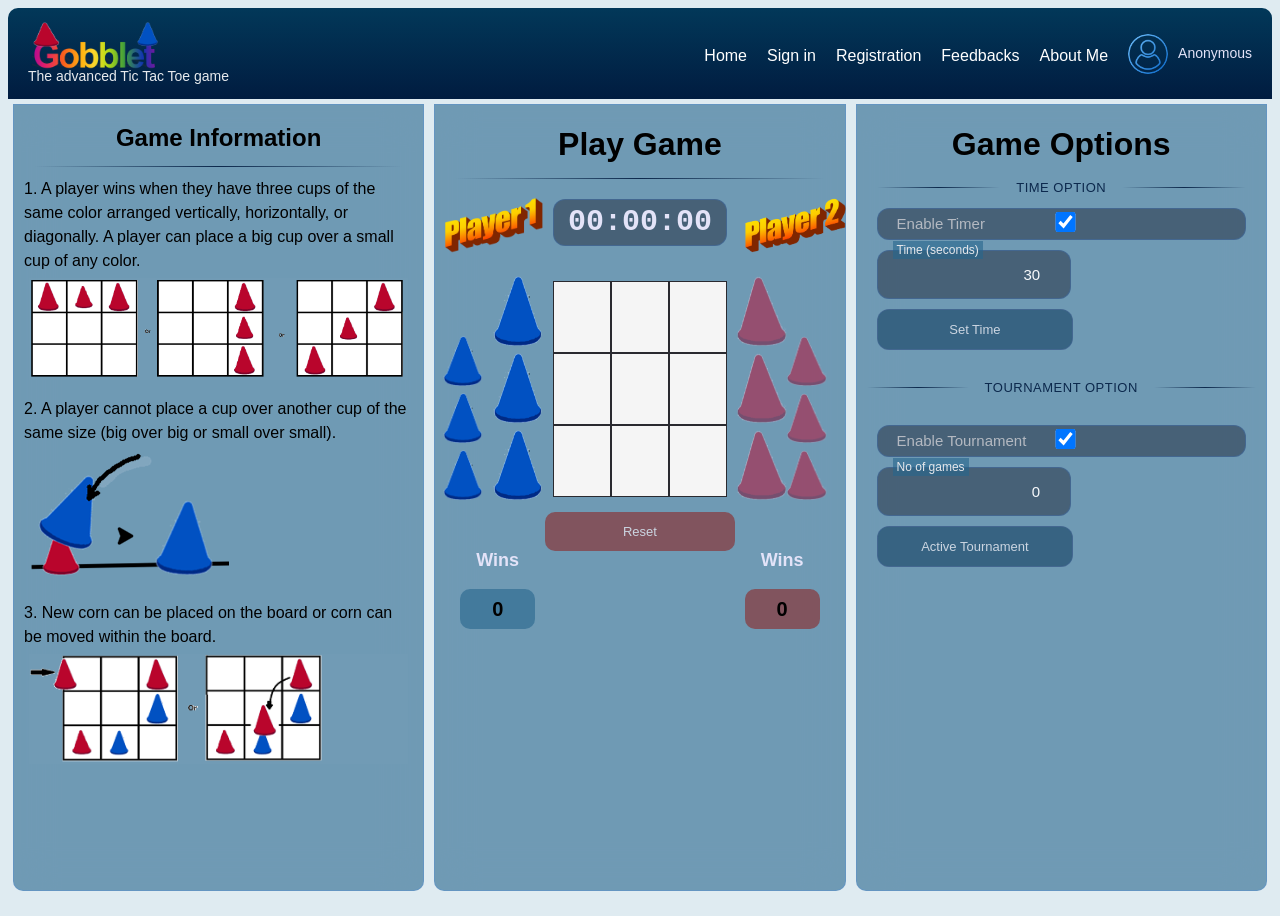
<file: index.html>
<!DOCTYPE html>
<html lang="en">

<head>
    <meta charset="utf-8">
    <meta name="viewport" content="width=device-width, initial-scale=1.0">
    <link rel="stylesheet" type="text/css" href="style.css">
</head>

<body class="p-unset">
    <nav class="nav">
        <div class="left">
            <div class="logo">
                <a href="index.html">
                    <img src="./img/logo.png" alt="Gobblet Logo" class="logo" />
                </a>
            </div>
            <main class="tagline">The advanced Tic Tac Toe game</main>
        </div>

        <ul class="menu">
            <li class="mt-2"><a href="index.html">Home</a></li>
            <li class="mt-2"><a href="sign-in.html">Sign in</a></li>
            <li class="mt-2"><a href="register.html">Registration</a></li>
            <li class="mt-2"><a href="feedback.html">Feedbacks</a></li>
            <li class="mt-2"><a href="about.html">About Me</a></li>
            <li>
                <span class="user-name">
                    <img src="./img/user.png" alt="user " class="user-icon" />
                    <span id="loggedUser">Anonymous</span>
                </span>
            </li>
        </ul>
    </nav>
    <div class="row">
        <div class="column column3 column1-sm">
            <section class="card p-2 card-height main-card">
                <header class="card-header m-1">
                    <h1 class="m-1">Game Information</h1>
                </header>
                <div class="separator m-2">
                    <div class="separator-line"></div>
                </div>
                <div class="card-body">
                    <article>
                        1. A player wins when they have three cups of the same color arranged vertically, horizontally,
                        or diagonally. A player can place a big cup over a small cup of any color.
                    </article>
                    <div class="m-1">
                        <img src="./img/info-1.png" alt="A player wins when they have three cups of the same color arranged vertically, horizontally,
                            or diagonally.
                            A player can place a big cup over a small cup of any color." class="img-info">
                    </div>
                    <article>
                        2. A player cannot place a cup over another cup of the same size (big over big or small over
                        small).
                    </article>
                    <div class="m-1">
                        <img src="./img/info-2.png" alt="A player cannot place a cup over another cup of the same size (big over big or small over
                            small)." />
                    </div>
                    <article>
                        3. New corn can be placed on the board or corn can be moved within the board.
                    </article>
                    <div class="m-1">
                        <img src="./img/info-3.png"
                            alt="New corn can be placed on the board or corn can be moved within the board."
                            class="img-info" />
                    </div>
                    </ul>
                </div>
            </section>
        </div>
        <div class="column column3 column1-sm">
            <div class="card p-2 card-height main-card">
                <header class="card-header m-1">
                    <h1 class="m-1">Play Game</h1>
                </header>
                <div class="separator m-2">
                    <div class="separator-line"></div>
                </div>
                <div class="row">
                    <div class="column4 d-flex align-end" style="position: relative !important;">
                        <img id="player1" src="./img/player1.png" alt="Player 1" class="img-player" />
                    </div>
                    <div class="column2">
                        <div class="field">
                            <div class="field-background text-center m-2">
                                <span class="time " id="timerValue">00:00:00</span>
                            </div>
                        </div>
                    </div>
                    <div class="column4 align-start">
                        <img id="player2" src="./img/player2.png" alt="Player 2" class="img-player" />
                    </div>
                </div>
                <div class="card-body">
                    <div class="row">
                        <div class="column4">
                            <div id="blue-pieces" class="img-container align-end" disabled>
                                <div id="blue-small-container">
                                    <img id="blue-small-1" src="./img/blue.png" alt="Player A" class="img-small blue" draggable="true" aria-valuetext = "x" />
                                    <img id="blue-small-2" src="./img/blue.png" alt="Player A" class="img-small blue" draggable="true" aria-valuetext = "x" />
                                    <img id="blue-small-3" src="./img/blue.png" alt="Player A" class="img-small blue" draggable="true" aria-valuetext = "x" />
                                </div>
                                <div id="blue-big-container">
                                    <img id="blue-big-1" src="./img/blue.png" alt="Player A" class="img-big blue" draggable="true" aria-valuetext="X" />
                                    <img id="blue-big-2" src="./img/blue.png" alt="Player A" class="img-big blue" draggable="true" aria-valuetext="X" />
                                    <img id="blue-big-3" src="./img/blue.png" alt="Player A" class="img-big blue" draggable="true" aria-valuetext="X" />
                                </div>

                            </div>
                        </div>
                        <div class="column2">
                            <div class="game-container">
                                <div class="row">
                                    <div class="game-item"></div>
                                    <div class="game-item"></div>
                                    <div class="game-item"></div>
                                </div>
                                <div class="row">
                                    <div class="game-item"></div>
                                    <div class="game-item"></div>
                                    <div class="game-item"></div>
                                </div>
                                <div class="row">
                                    <div class="game-item"></div>
                                    <div class="game-item"></div>
                                    <div class="game-item"></div>
                                </div>
                            </div>
                        </div>
                        <div class="column4">
                            <div id="red-pieces" class="img-container align-start">
                                <div id="red-big-container">
                                    <img id="red-big-1" src="./img/red.png" alt="Player A" class="img-big red" draggable="true" aria-valuetext="O" />
                                    <img id="red-big-2" src="./img/red.png" alt="Player A" class="img-big red" draggable="true" aria-valuetext="O" />
                                    <img id="red-big-3" src="./img/red.png" alt="Player A" class="img-big red" draggable="true" aria-valuetext="O" />
                                </div>
                                <div id="red-small-container">
                                    <img id="red-small-1" src="./img/red.png" alt="Player A" class="img-small red" draggable="true" aria-valuetext = "o" />
                                    <img id="red-small-2" src="./img/red.png" alt="Player A" class="img-small red" draggable="true" aria-valuetext = "o" />
                                    <img id="red-small-3" src="./img/red.png" alt="Player A" class="img-small red" draggable="true" aria-valuetext = "o" />
                                </div>

                            </div>
                        </div>
                    </div>
                </div>
                <div class="row m-1">
                    <div class="column4">
                        <div class="row">
                            <h5 class="column1 win">Wins</h5>
                        </div>
                        <div class="row">
                            <span id="player1Count" class="win-count bg-blue ">0</span>
                        </div>
                    </div>
                    <div class="column2">
                        <button id="btnReset" type="button" class="signin bg-red">
                            <span>Reset</span>
                        </button>
                    </div>
                    <div class="column4">
                        <div class="row">
                            <h5 class="column1 win">Wins</h5>
                        </div>
                        <div class="row">
                            <span id="player2Count" class="win-count bg-red">0</span>
                        </div>
                    </div>
                </div>
                <div id="winingImg-container" class="row m-2 display-none">
                    <div class="column1 text-center">
                        <img src="./img/winner.png" alt="Winner" class="img-winner" />
                    </div>
                </div>
                <audio id="winingSound">
                    <source src="./assets/audio/win.mp3" type="audio/mpeg">
                </audio>
            </div>
        </div>
        <div class="column column3 column1-sm">
            <div class="card p-2 card-height main-card">
                <header class="card-header m-1">
                    <h1 class="m-1">Game Options</h1>
                </header>
                <div class="card-body">
                    <div class="separator m-2">
                        <div class="separator-line"></div>
                        <span class="separator-text">Time Option</span>
                        <div class="separator-line"></div>
                    </div>
                    <div class="field m-2">
                        <div class="field-background">
                            <label for="chkTimeOption"> Enable Timer </label>
                            <input id="chkTimeOption" type="checkbox" value="Enable Timer" checked />
                        </div>
                    </div>
                    <div class="field w-50 m-2">
                        <div class="field-background">
                            <input type="number" id="timeValue" name="timeValue" required autocomplete="timeValue"
                                placeholder="Time Value" value="30">
                            <label for="timeValue">Time (seconds)</label>
                        </div>
                    </div>

                    <div class="field-background w-50 m-2">
                        <button id="btnSetTime" type="button" class="signin">
                            <span>Set Time</span>
                        </button>
                    </div>
                    <div class="separator">
                        <div class="separator-line"></div>
                        <span class="separator-text">Tournament Option</span>
                        <div class="separator-line"></div>
                    </div>
                    <div class="field m-2">
                        <div class="field-background">
                            <label for="chkTournamentOption"> Enable Tournament </label>
                            <input id="chkTournamentOption" type="checkbox" value="Enable Tournament" checked />
                        </div>
                    </div>
                    <div class="field w-50 m-2">
                        <div class="field-background">
                            <input type="number" id="TournamentValue" name="TournamentValue" required
                                autocomplete="TournamentValue" placeholder="Tournament Value" value="0">
                            <label for="TournamentValue">No of games</label>
                        </div>
                    </div>
                    <div class="field-background w-50 m-2">
                        <button id="btnActiveTournament" type="button" class="signin">
                            <span>Active Tournament</span>
                        </button>
                    </div>

                </div>
            </div>
        </div>
    </div>
    <script src="js/gobblet.js"></script>
    <script src="js/main.js"></script>
</body>

</html>
</file>
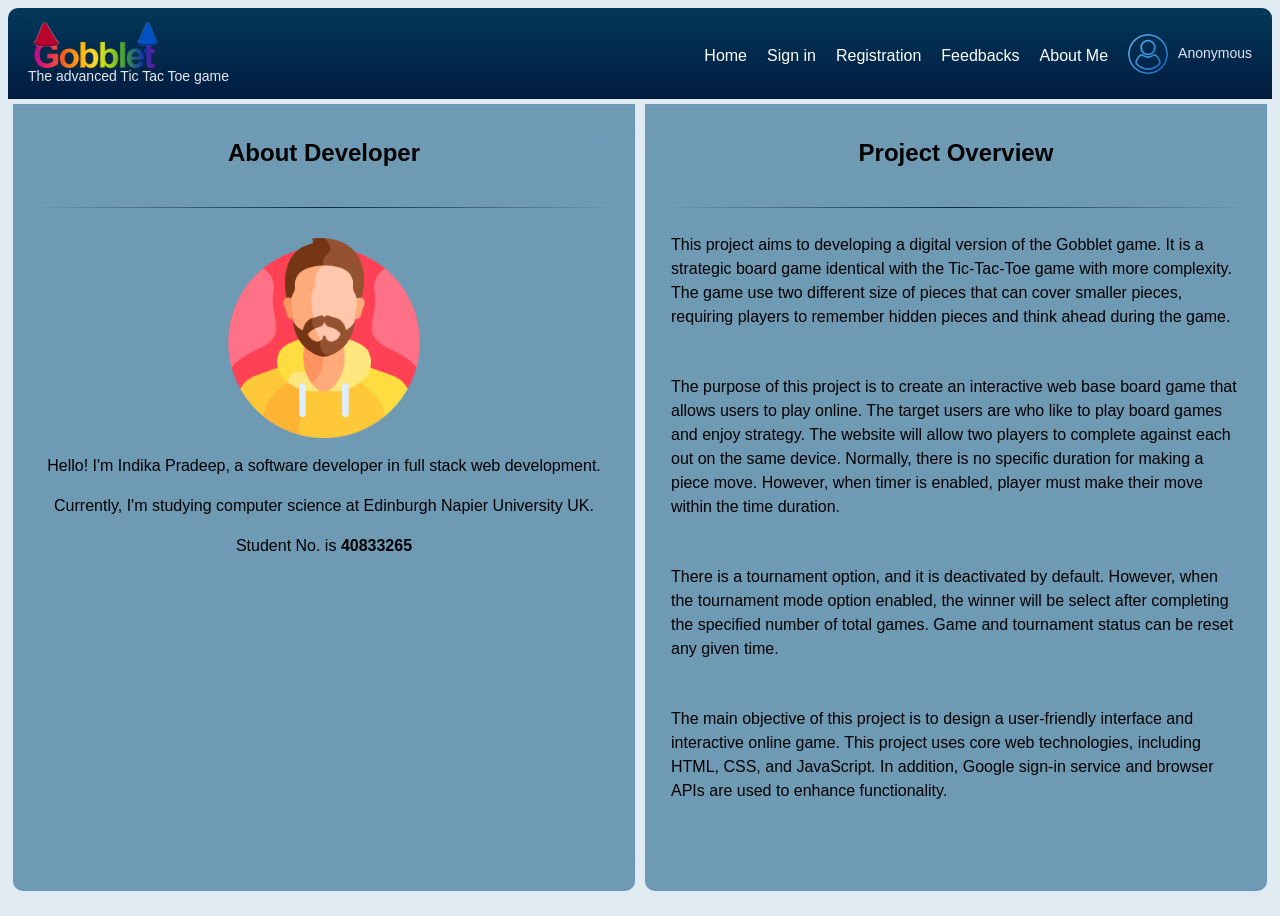
<file: about.html>
<!DOCTYPE html>
<html lang="en">

<head>
    <meta charset="UTF-8">
    <meta name="viewport" content="width=device-width, initial-scale=1.0">
    <link rel="stylesheet" type="text/css" href="style.css" />
    <title>About</title>
</head>

<body class="p-unset">
    <nav class="nav">
        <div class="left">
            <div class="logo">
                <a href="index.html">
                    <img src="./img/logo.png" alt="Gobblet Logo" class="logo" />
                </a>
            </div>
            <main class="tagline">The advanced Tic Tac Toe game</main>
        </div>

        <ul class="menu">
            <li class="mt-2"><a href="index.html">Home</a></li>
            <li class="mt-2"><a href="sign-in.html">Sign in</a></li>
            <li class="mt-2"><a href="register.html">Registration</a></li>
            <li class="mt-2"><a href="feedback.html">Feedbacks</a></li>
            <li class="mt-2"><a href="about.html">About Me</a></li>
            <li>
                <span class="user-name">
                    <img src="./img/user.png" alt="user " class="user-icon" />
                    Anonymous
                </span>
            </li>
        </ul>
    </nav>
    <div class="row">
        <div class="column2">
            <section class="card p-2 card-height main-card">
                <header class="card-header">
                    <h1>About Developer</h1>
                </header>
                <div class="separator m-2">
                    <div class="separator-line"></div>
                </div>
                <div class="d-flex center">
                <img src="./img/dev.png" alt="About Image" class="about-image">
                </div>
                <p class="text-center">Hello! I'm Indika Pradeep, a software developer in full stack web development.
                </p>
                <p class="text-center"> Currently, I'm studying computer science at Edinburgh Napier University UK. </p>
                <p class="text-center"> Student No. is <b>40833265</b></p>
            </section>
        </div>
        <div class="column2">
            <section class="card p-2 card-height main-card">
                <header class="card-header">
                    <h1>Project Overview</h1>
                </header>
                <div class="separator m-2">
                    <div class="separator-line"></div>
                </div>
                <main class="card-body">
                    <p class="p-reset p-3">This project aims to developing a digital version of the Gobblet game.
                        It is a strategic board game identical with the Tic-Tac-Toe game with more complexity.
                        The game use two different size of pieces that can cover smaller pieces, requiring players to
                        remember
                        hidden pieces and think ahead during the game.
                    </p>
                </main>
                <p class="p-3">
                    The purpose of this project is to create an interactive web base board game that allows users to
                    play online.
                    The target users are who like to play board games and enjoy strategy.
                    The website will allow two players to complete against each out on the same device. Normally, there
                    is no
                    specific duration for making a piece move. However, when timer is enabled, player must make their
                    move within
                    the time duration. </p>
                <p class="p-3"> There is a tournament option, and it is deactivated by default. However, when the tournament mode
                    option enabled,
                    the winner will be select after completing the specified number of total games. Game and tournament
                    status
                    can be reset any given time. </p>
                <p class="p-3"> The main objective of this project is to design a user-friendly interface and interactive online
                    game.
                    This project uses core web technologies, including HTML, CSS, and JavaScript. In addition, Google
                    sign-in service
                    and browser APIs are used to enhance functionality.
            </section>
        </div>
    </div>
</body>

</html>
</file>
<file: style.css>
body {
    font-family: -apple-system, BlinkMacSystemFont, 'Segoe UI', Roboto, 'Inter', sans-serif;
    background: rgba(151, 189, 211, 0.3);
    min-height: 100vh;
    padding: 20px;
    line-height: 1.5;
    position: relative;
    overflow: hidden;
}

.body {
    display: flex;
    align-items: center;
    justify-content: center;
}

.center {
    align-items: center;
    justify-content: center;
}

.login-container {
    width: 100%;
    max-width: 420px;
    position: relative;
}

.row {
    display: flex;
    flex-wrap: wrap;
    margin: 0px;
    padding: 0px;
}

.column {
    margin: 0px;
    padding: 0px;
}

.column1 {
    width: 100%;
}

.column2 {
    width: 50%;
}

.column3 {
    width: 33.33%;
}

.column4 {
    width: 25%;
}

.nav {
    background: linear-gradient(to bottom, #023859, #011C40);
    padding: 12px 20px;
    display: flex;
    align-items: center;
    justify-content: space-between;
    color: white;
    border-radius: 10px 10px 0px 0px;
}

.main-card {
    border-radius: 0px 0px 10px 10px !important;
}

.left {
    display: flex;
    flex-direction: column;
}

.tagline {
    font-size: 14px;
    opacity: 0.9;
    margin-top: -4px;
}

.menu {

    list-style: none;
    display: flex;
    gap: 20px;
    padding: 0;
    margin: 0;
    /* position: absolute; */
    left: 50%;
}

.menu a {
    color: white;
    text-decoration: none;
    font-weight: 500;
    transition: opacity 0.2s;
    align-items: center;
}

.menu a:hover {
    opacity: 0.8;
}

.logo {
    width: 35%;
    height: 50px;
    min-width: 130px;
    min-height: 50px;
}

h5 {
    margin: 0px;
    padding: 5px;
}

.game-container {
    display: grid;
    justify-content: center;
    padding: 10px;
    grid-template-columns: 1fr 1fr 1fr;
}

.game-item {
    background: #f5f5f5;
    border: 1px solid #2a2a30;
    width: 100%;
    height: 70px;
    display: flex;
    justify-content: center;
}

.btn {
    background-color: #4da3ff;
    border-color: #4da3ff;
    padding: 10px 10px;
    cursor: pointer;
    color: #062033;
    border-radius: 5px;
    font-weight: 600;
    border-radius: 10px;
}

.btn:hover {
    background: #0056b3;
}

.btn-reset {
    width: 100px;
}

.img-container {
    display: grid;
    grid-template-columns: 50px 50px;
    align-items: end;
    height: 100%;
}

.img-small {
    width: 40px;
    height: 50px;
}

.img-big {
    width: 50px;
    height: 70px;
}

.img-player {
    height: 72px;
    ;
}

.img-info {
    width: 100%;
    height: auto;
}

.align-end {
    justify-content: end;
    align-content: end;
}

.align-start {
    justify-content: start;
}

label {
    display: block;
    margin-bottom: 5px;
    font-size: 14px;
    color: #e3e3f8;
}

input[type="checkbox"] {
    width: 20px;
    height: 20px;
    background: #e3e3f8;
    cursor: pointer;
}

input[type="number"] {
    text-align: right;
}

.font-16 {
    font-size: 16px;
}

.d-flex {
    display: flex;
}

.m-1 {
    margin: 5px !important;
}

.mt-2 {
    margin-top: 10px;
}

.mt-1 {
    margin-top: 5px;
}

.m-2 {
    margin: 10px !important;
}

.pl-2 {
    padding-left: 10px;
}

.p-2 {
    padding: 10px !important;
}

.p-3 {
    padding: 15px !important;
}

.g-2 {
    gap: 10px;
}

.w-50 {
    width: 50%;
}

.time {
    font-size: 30px;
    font-weight: bold;
    color: #e3e3f8;
    font-family: monospace;
    text-align: center;
    align-content: center;

}

.text-center {
    text-align: center;
}

.win {
    font-size: 18px;
    font-weight: bold;
    color: #e3e3f8;
    text-align: center;
    margin: 30px 10px 0px 10px;
}

.win-count {
    font-size: 20px;
    font-weight: bold;
    color: #000000;
    text-align: center;
    margin: 10px;
    padding: 5px;
    border-radius: 10px;
    width: 75%;
    ;
}

.bg-red {
    background-color: rgba(140, 38, 38, 0.6) !important;
    border-color: rgba(73, 19, 19, 0.6) !important;
}

.bg-blue {
    background-color: rgba(38, 101, 140, 0.6);
}

.card-height {
    height: 85vh;
}

.img-winner {
    width: 50%;
    height: auto;
}

article {
    margin-top: 10px;
}

.user-icon {
    width: 40px;
    height: 40px;
    border-radius: 50%;
}

.user-name {
    display: flex;
    align-items: center;
    gap: 10px;
    font-size: 14px;
    color: #e3e3f8;
}

.card {
    background: rgba(38, 101, 140, 0.6);
    backdrop-filter: blur(20px);
    border: 1px solid rgba(59, 130, 246, 0.2);
    border-radius: 20px;
    padding: 40px 32px;
    position: relative;
    margin: 5px;
}

.card-header {
    text-align: center;
    margin-bottom: 36px;
}

.field {
    position: relative;
    margin-bottom: 25px;
}

.field input,
.field textarea{
    box-sizing: border-box;
    border: none;
    background: transparent;
    color: #f8fafc;
    padding: 15px 15px 15px 15px;
    font-family: inherit;
    font-size: 15px;
    font-weight: 400;
    width: 100%;
    max-width: 100%;
}

.field input::placeholder,
.field textarea::placeholder {
    color: transparent;
}

.field label {
    position: absolute;
    transform: translateY(-50%);
    transition: all 0.3s ease;
    color: #b4b9c1;
    font-size: 15px;
    font-weight: 400;
    font-family: inherit;
    pointer-events: none;
    padding: 0 4px;
    left: 16px;
    top: 50%;
}

.field input:focus+label,
.field input:hover+label,
.field input:not(:placeholder-shown)+label,
.field textarea:focus+label,
.field textarea:hover+label,
.field textarea:not(:placeholder-shown)+label {
    color: #e6e8ec;
    transform: translateY(-50%);
    top: 0;
    font-size: 12px;
    font-weight: 500;
    background: rgba(38, 101, 140, 0.6);
}

.field-background {
    top: 0;
    left: 0;
    right: 0;
    bottom: 0;
    background: rgba(30, 41, 59, 0.5);
    border: 1px solid rgba(59, 130, 246, 0.2);
    border-radius: 12px;
    transition: all 0.3s ease;
}

.separator {
    margin: 28px 0;
    gap: 16px;
    display: flex;
    align-items: center;

}

.separator-line {
    flex: 1;
    background: linear-gradient(90deg, transparent, rgba(1, 28, 64, 0.9), transparent);
    height: 1px;
}

.separator-text {
    font-size: 13px;
    font-weight: 500;
    text-transform: uppercase;
    letter-spacing: 0.5px;
    color: rgba(1, 28, 64, 0.9);
}

.signin {
    background: rgba(38, 101, 140, 0.5);
    color: #cbd5e1;
    width: 100%;
    font-family: inherit;
    font-size: 13px;
    font-weight: 500;
    cursor: pointer;
    display: flex;
    border: none;
    border-radius: 10px;
    padding: 12px 16px;
    align-items: center;
    justify-content: center;
    gap: 6px;

}

.google-icon {
    width: 20px;
    height: 20px;
    padding-right: 10px;
}

.link {
    color: rgba(1, 28, 64, 0.9);
    font-size: 14px;
    font-weight: 500;
    position: relative;
    text-decoration: none;
}

.link:hover {
    color: #A7EBF2;
}

.text-right {
    text-align: right;
}

.text-left {
    text-align: left;
}

.text-center {
    text-align: center;
}

.pt-3 {
    padding-top: 15px;
}

.mb-5 {
    margin-bottom: 25px;
}

.pass_requirements {
    font-family: inherit;
    font-size: 10px;
    color: rgba(1, 28, 64, 0.9);
    display: block;
    margin-top: -20px;
    margin-bottom: 20px;
}

.rating {
    display: flex;
    flex-direction: row-reverse;
    overflow: hidden;
    position: relative;
    width: 100%;
    justify-content: center;
}

.rating>input {
    display: none;
}

.rating>label {
    background-position: center;
    background-image: url("./img/star-not-selected.png");
    background-repeat: no-repeat;
    background-size: 80%;
    cursor: pointer;
    width: 40px;
    height: 40px;
    margin-top: auto;
    transition: .3s;
}

.rating>input:checked~label,
.rating>input:checked~label~label {
    background-image: url("./img/star-selected.png");
}

.rating>input:not(:checked)~label:hover,
.rating>input:not(:checked)~label:hover~label {
    background-image: url("./img/star-hover.png");
}

main>p {
    margin: -30px 0px 25px 0px;
    font-family: inherit;
    font-size: 11px !important;
    font-weight: 500;
    color: rgba(1, 28, 64, 0.9);
}

.about-image {
    width: 200px;
    height: 200px;
    border-radius: 10px;
    margin-top: 20px;
}

.p-reset {
    color: unset !important;
    font-size: unset !important;
    font-weight: unset !important;
    margin: unset !important;
}

.p-unset {
    padding: unset !important;
}

.error-lable{
    color: rgb(102, 21, 21) !important;
    font-size: 0.8rem;
}

.display-none {
    display: none !important;
}

@media (max-width : 1100px) {
    body{
        overflow-y: scroll;
        width: 100% !important;
    }
    .menu{
        position: absolute;
        left: 50%;
        transform: translateX(-50%);
    }
    .column1-sm {
        width: 100% !important;
    }

    .column2-sm {
        width: 50% !important;
    }

    .column3-sm {
        width: 33.33% !important;
    }

    .card {
        border: 1px solid #bdc3c7;
        border-radius: 8px;
        padding: 10px;
        margin: 10px;
        box-shadow: 0 2px 5px rgba(0, 0, 0, 0.1);
        height: unset;
    }

    .error-lable{
        color: rgb(255 124 124) !important;
        font-size: 0.8rem;
    }

    .about-image {
        width: 80% !important;
        height: auto !important;
    }
}
</file>
